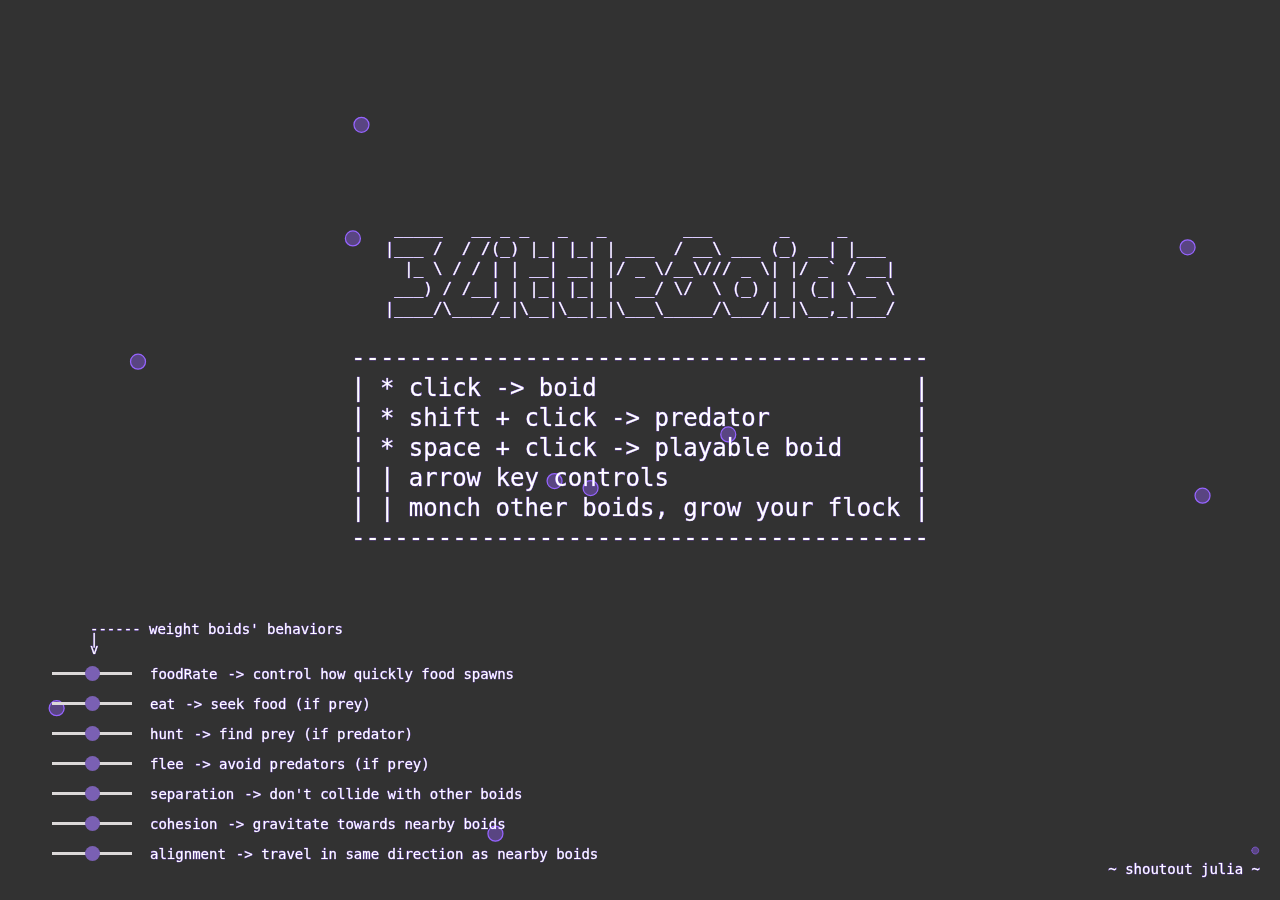
<file: index.html>
<!DOCTYPE html>
<html lang="en">
  <head>
    <meta charset="utf-8" />
    <meta name="viewport" content="width=device-width, initial-scale=1.0">

    <title>3LittleBoids</title>
    <link rel="icon" href="boid-icon.ico" type="image/x-icon">

    <link rel="stylesheet" type="text/css" href="style.css">

    <script src="libraries/p5.min.js"></script>
    <script src="libraries/p5.sound.min.js"></script>
  </head>

  <body>
    <script src="sketch.js"></script>
    <script src="boid.js"></script>
    <script src="flock.js"></script>
    <script src="food.js"></script>
    <script src="foodList.js"></script> 
    <script src="slider.js"></script> 
  </body>
</html>
</file>
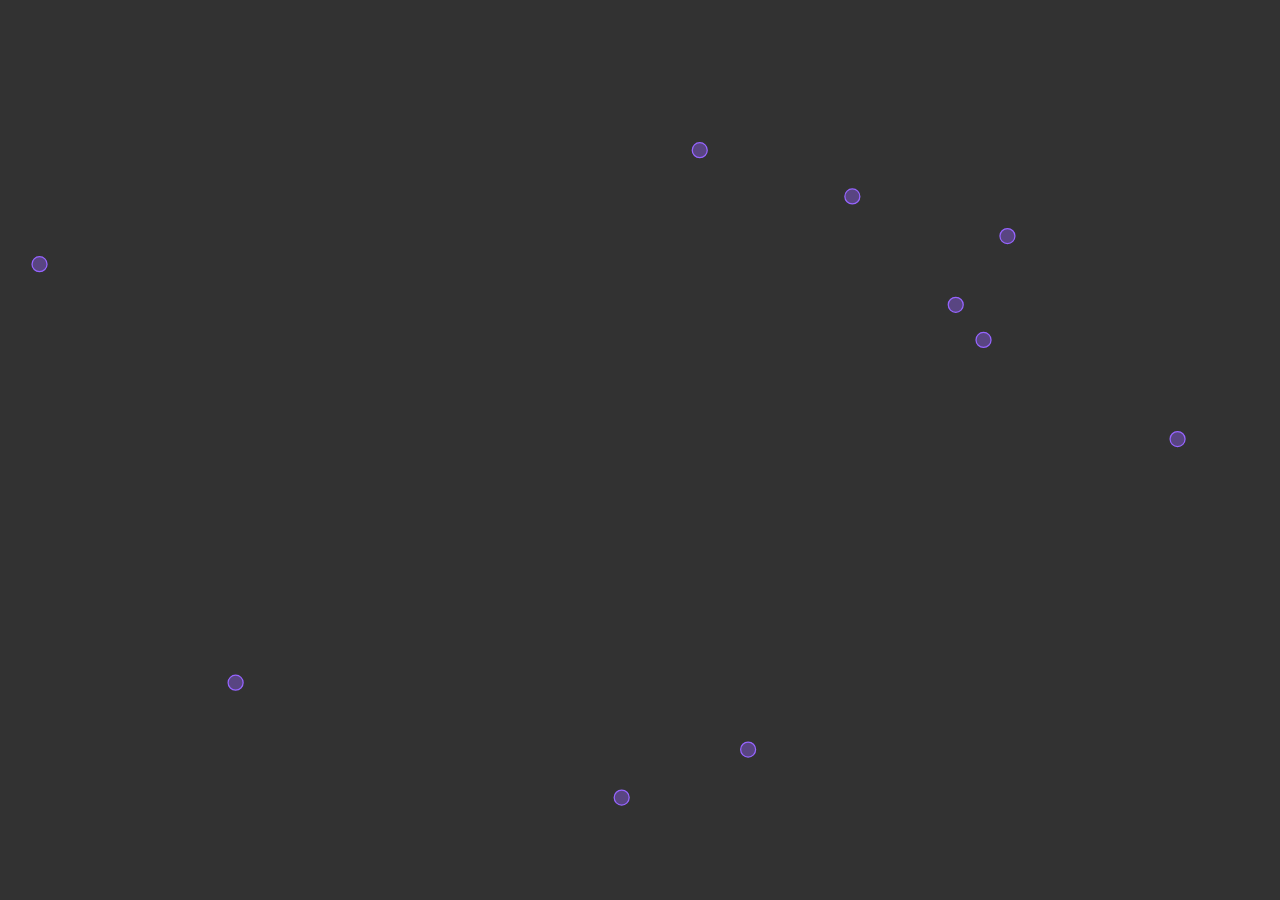
<file: boids/index.html>
<!DOCTYPE html>
<html lang="en">
  <head>
    <meta charset="utf-8" />
    <meta name="viewport" content="width=device-width, initial-scale=1.0">

    <title>Sketch</title>

    <link rel="stylesheet" type="text/css" href="style.css">

    <script src="libraries/p5.min.js"></script>
    <script src="libraries/p5.sound.min.js"></script>
  </head>

  <body>
    <script src="sketch.js"></script>
    <script src="boid.js"></script>
    <script src="flock.js"></script>
    <script src="food.js"></script>
    <script src="foodList.js"></script>
  </body>
</html>
</file>
<file: style.css>
html, body {
  margin: 0;
  padding: 0;
}

canvas {
  display: block;
}

/* sliders: refactor; current code from https://editor.p5js.org/son/sketches/HySDtTqtm */

/* Styles the whole slider */
.mySliders{
  width: 80px;
  background-color: transparent;
  
  /* Removes some defaults */
  -webkit-appearance: none;
}


/* These styles affect what happens when the cursor is focused on the slider (i.e. clicking it) */
.mySliders:focus {
  
  /* Stops the default outline showing up */
  outline: none;
}

/* This is the "track" that the slider sits on  */
.mySliders::-webkit-slider-runnable-track {
  background: #dcd9d9;
  height: 3px;
  -webkit-appearance: none;
  
  /* Turns the cursor into the hand pointer icon when hovering over the slider  */
  cursor: pointer;
  
}

/* This is the moveable bit of the slider, known as the "thumb"*/
.mySliders::-webkit-slider-thumb {
  width: 15px;
  height: 15px;
  background: #7a60b3;
  cursor: pointer;
  -webkit-appearance: none;
  
  /* negative top padding moves it up */
  margin-top: -6px;

  
  /* Border radius gives rounded corners, if they're big enough, you end up with circles */
  border-radius: 8px;
  
}
</file>
<file: boids/style.css>
html, body {
  margin: 0;
  padding: 0;
}

canvas {
  display: block;
}
</file>
